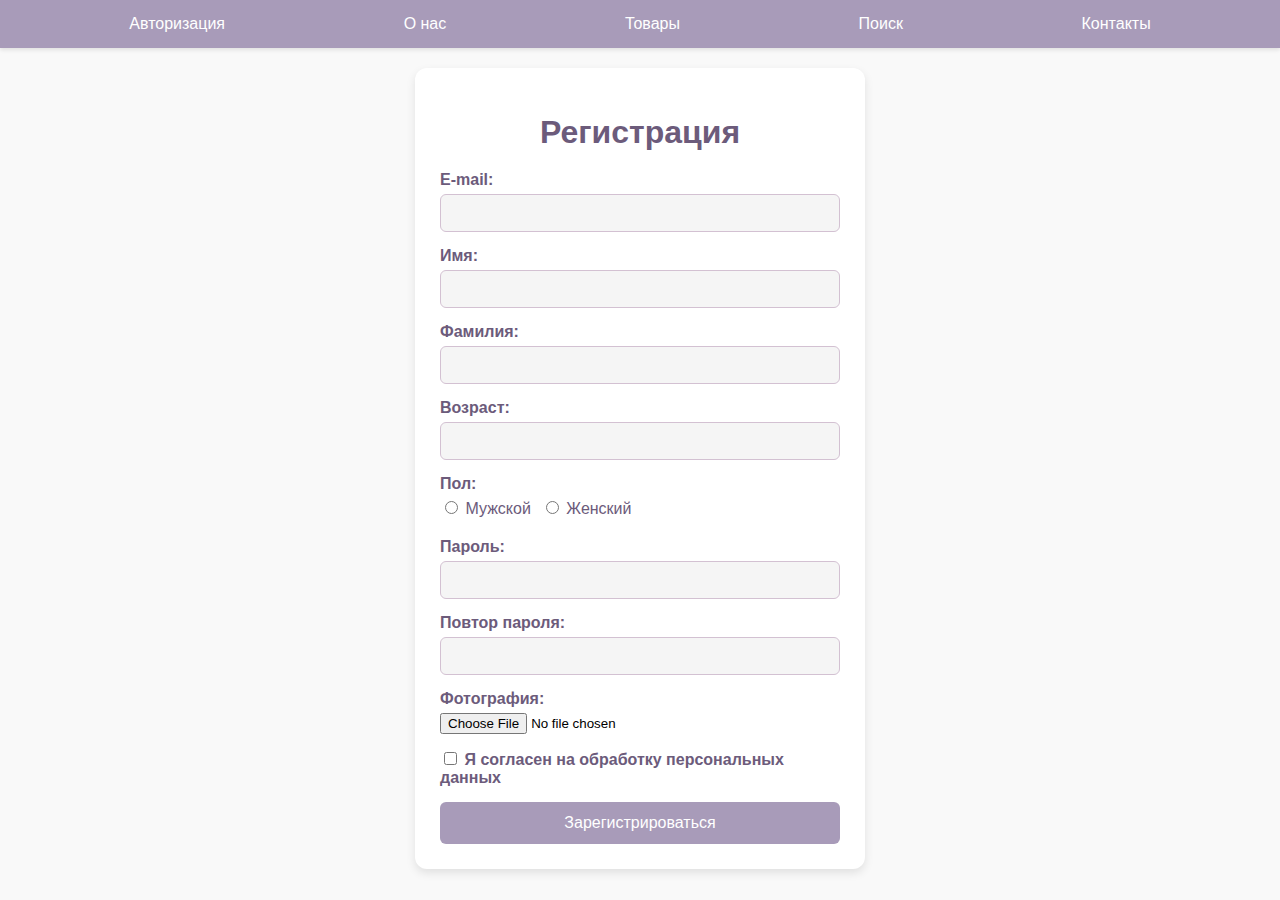
<file: pages/registration.html>
<!DOCTYPE html>
<html lang="ru">
<head>
    <meta charset="UTF-8">
    <meta name="viewport" content="width=device-width, initial-scale=1.0">
    <title>Регистрация</title>
    <link rel="stylesheet" href="../css/stylereg.css">
</head>
<body>
    <!-- Шапка с навигацией -->
    <header>
        <nav>
            <ul class="nav-menu">
                <li><a href="login.php">Авторизация</a></li>
                <li><a href="about.html">О нас</a></li>
                <li><a href="products.php">Товары</a></li>
                <li><a href="search.html">Поиск</a></li>
                <li><a href="contacts.html">Контакты</a></li>
            </ul>
        </nav>
    </header>

    <!-- Основной контент -->
    <div class="registration-container">
        <h1>Регистрация</h1>
        <form id="registration-form" method="POST" action="../scripts/reg.php" enctype="multipart/form-data">
            <div class="form-group">
                <label for="email">E-mail:</label>
                <input type="email" id="email" name="email" required>
                <span class="error-message" id="email-error"></span>
            </div>
        
            <div class="form-group">
                <label for="first-name">Имя:</label>
                <input type="text" id="first-name" name="first-name" required>
                <span class="error-message" id="first-name-error"></span>
            </div>
        
            <div class="form-group">
                <label for="last-name">Фамилия:</label>
                <input type="text" id="last-name" name="last-name" required>
                <span class="error-message" id="last-name-error"></span>
            </div>
        
            <div class="form-group">
                <label for="age">Возраст:</label>
                <input type="number" id="age" name="age" min="1" required>
                <span class="error-message" id="age-error"></span>
            </div>
        
            <div class="form-group">
                <label>Пол:</label>
                <div class="radio-group">
                    <label><input type="radio" name="gender" value="male" required> Мужской</label>
                    <label><input type="radio" name="gender" value="female" required> Женский</label>
                </div>
                <span class="error-message" id="gender-error"></span>
            </div>
        
            <div class="form-group">
                <label for="password">Пароль:</label>
                <input type="password" id="password" name="password" required>
                <span class="error-message" id="password-error"></span>
            </div>
        
            <div class="form-group">
                <label for="confirm-password">Повтор пароля:</label>
                <input type="password" id="confirm-password" name="confirm-password" required>
                <span class="error-message" id="confirm-password-error"></span>
            </div>
        
            <div class="form-group">
                <label for="picture">Фотография:</label>
                <input type="file" id="picture" name="picture" accept="image/*">
            </div>
        
            <div class="form-group">
                <label>
                    <input type="checkbox" id="agree" name="agree" required>
                    Я согласен на обработку персональных данных
                </label>
                <span class="error-message" id="agree-error"></span>
            </div>
        
            <button type="submit" name="action">Зарегистрироваться</button>
        </form>

        <div id="success-message" class="hidden">
            <p>Регистрация прошла успешно!</p>
        </div>
    </div>

    <script src="../scripts/script.js"></script>
</body>
</html>
</file>
<file: css/stylereg.css>
/* Общие стили */
body {
    font-family: Arial, sans-serif;
    background-color: #f9f9f9;
    margin: 0;
    padding: 0;
    display: flex;
    flex-direction: column;
    align-items: center;
    min-height: 100vh;
}

/* Шапка */
header {
    width: 100%;
    background-color: #a89bb9; /* Пастельный фиолетовый */
    padding: 10px 0;
    box-shadow: 0 2px 4px rgba(0, 0, 0, 0.1);
}

nav {
    max-width: 1200px;
    margin: 0 auto;
    padding: 0 20px;
}

.nav-menu {
    list-style: none;
    margin: 0;
    padding: 0;
    display: flex;
    justify-content: space-around;
    flex-wrap: wrap;
}

.nav-menu li {
    margin: 5px 0;
}

.nav-menu a {
    text-decoration: none;
    color: #ffffff; /* Белый текст */
    font-size: 16px;
    padding: 8px 12px;
    border-radius: 4px;
    transition: background-color 0.3s ease;
}

.nav-menu a:hover {
    background-color: #8a7a8b; /* Более темный пастельный фиолетовый */
}

/* Контейнер регистрации */
.registration-container {
    background-color: #ffffff;
    padding: 25px;
    border-radius: 12px;
    box-shadow: 0 4px 10px rgba(0, 0, 0, 0.1);
    width: 100%;
    max-width: 400px;
    margin-top: 20px;
}

h1 {
    text-align: center;
    margin-bottom: 20px;
    color: #6c5b7b;
}

/* Остальные стили (оставьте без изменений) */
.form-group {
    margin-bottom: 15px;
}

label {
    display: block;
    margin-bottom: 5px;
    font-weight: bold;
    color: #6c5b7b;
}

input[type="text"],
input[type="email"],
input[type="number"],
input[type="password"] {
    width: 100%;
    padding: 10px;
    border: 1px solid #d3c1d2;
    border-radius: 6px;
    box-sizing: border-box;
    background-color: #f5f5f5;
    color: #6c5b7b;
    font-size: 14px;
}

input[type="text"]:focus,
input[type="email"]:focus,
input[type="number"]:focus,
input[type="password"]:focus {
    border-color: #a89bb9;
    outline: none;
}

.radio-group {
    display: flex;
    gap: 10px;
}

.radio-group label {
    color: #6c5b7b;
    font-weight: normal;
}

button {
    width: 100%;
    padding: 12px;
    background-color: #a89bb9;
    color: #ffffff;
    border: none;
    border-radius: 6px;
    cursor: pointer;
    font-size: 16px;
    transition: background-color 0.3s ease;
}

button:hover {
    background-color: #8a7a8b;
}

.error-message {
    color: #e57373;
    font-size: 14px;
    display: none;
    margin-top: 5px;
}

.hidden {
    display: none;
}

#success-message {
    color: #81c784;
    text-align: center;
    margin-top: 20px;
    font-size: 16px;
}
</file>
